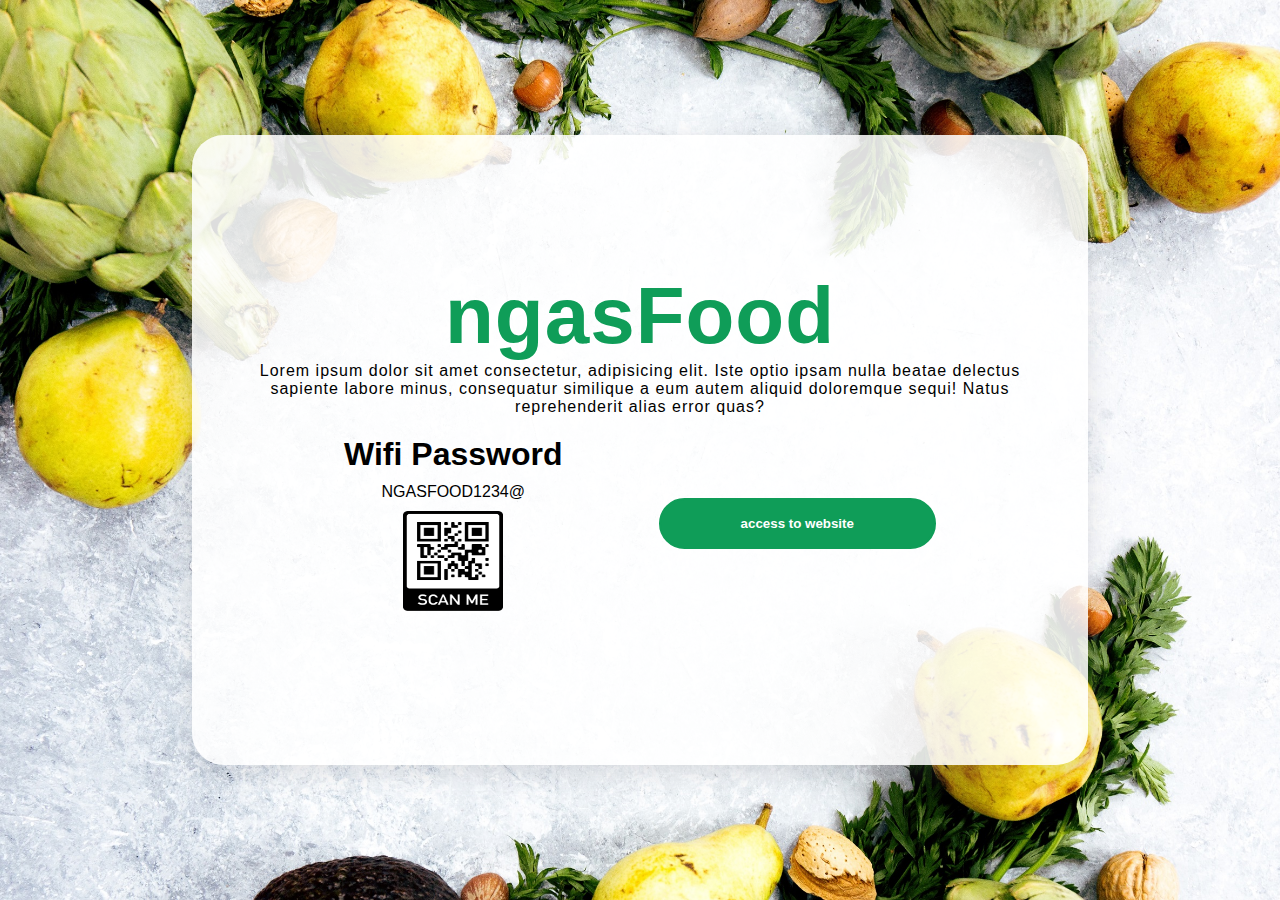
<file: index.html>
<!DOCTYPE html>
<html lang="en">
<head>
    <meta charset="UTF-8">
    <meta http-equiv="X-UA-Compatible" content="IE=edge">
    <meta name="viewport" content="width=device-width, initial-scale=1.0">
    <link rel="stylesheet" href="qrStyle.css">
    <title>ngasFood QR</title>
</head>
<body>
    <section>
        <main>
            <div class="logo">
                <h1>ngasFood</h1>
                <p>Lorem ipsum dolor sit amet consectetur, adipisicing elit. Iste optio ipsam nulla beatae delectus sapiente labore minus, consequatur similique a eum autem aliquid doloremque sequi! Natus reprehenderit alias error quas?</p>
            </div>
            <div class="container">
                <div class="wifi">
                    <h1>Wifi Password</h1>
                        <p>NGASFOOD1234@</p>
                        <div class="img">
                            <img src="pages/assets/frame.png" alt="qr">
                        </div>
                </div>
                <a href="pages/main.html"><button class="website">access to website</button></a>
            </div>
        </main>
    </section>
</body>
</html>
</file>
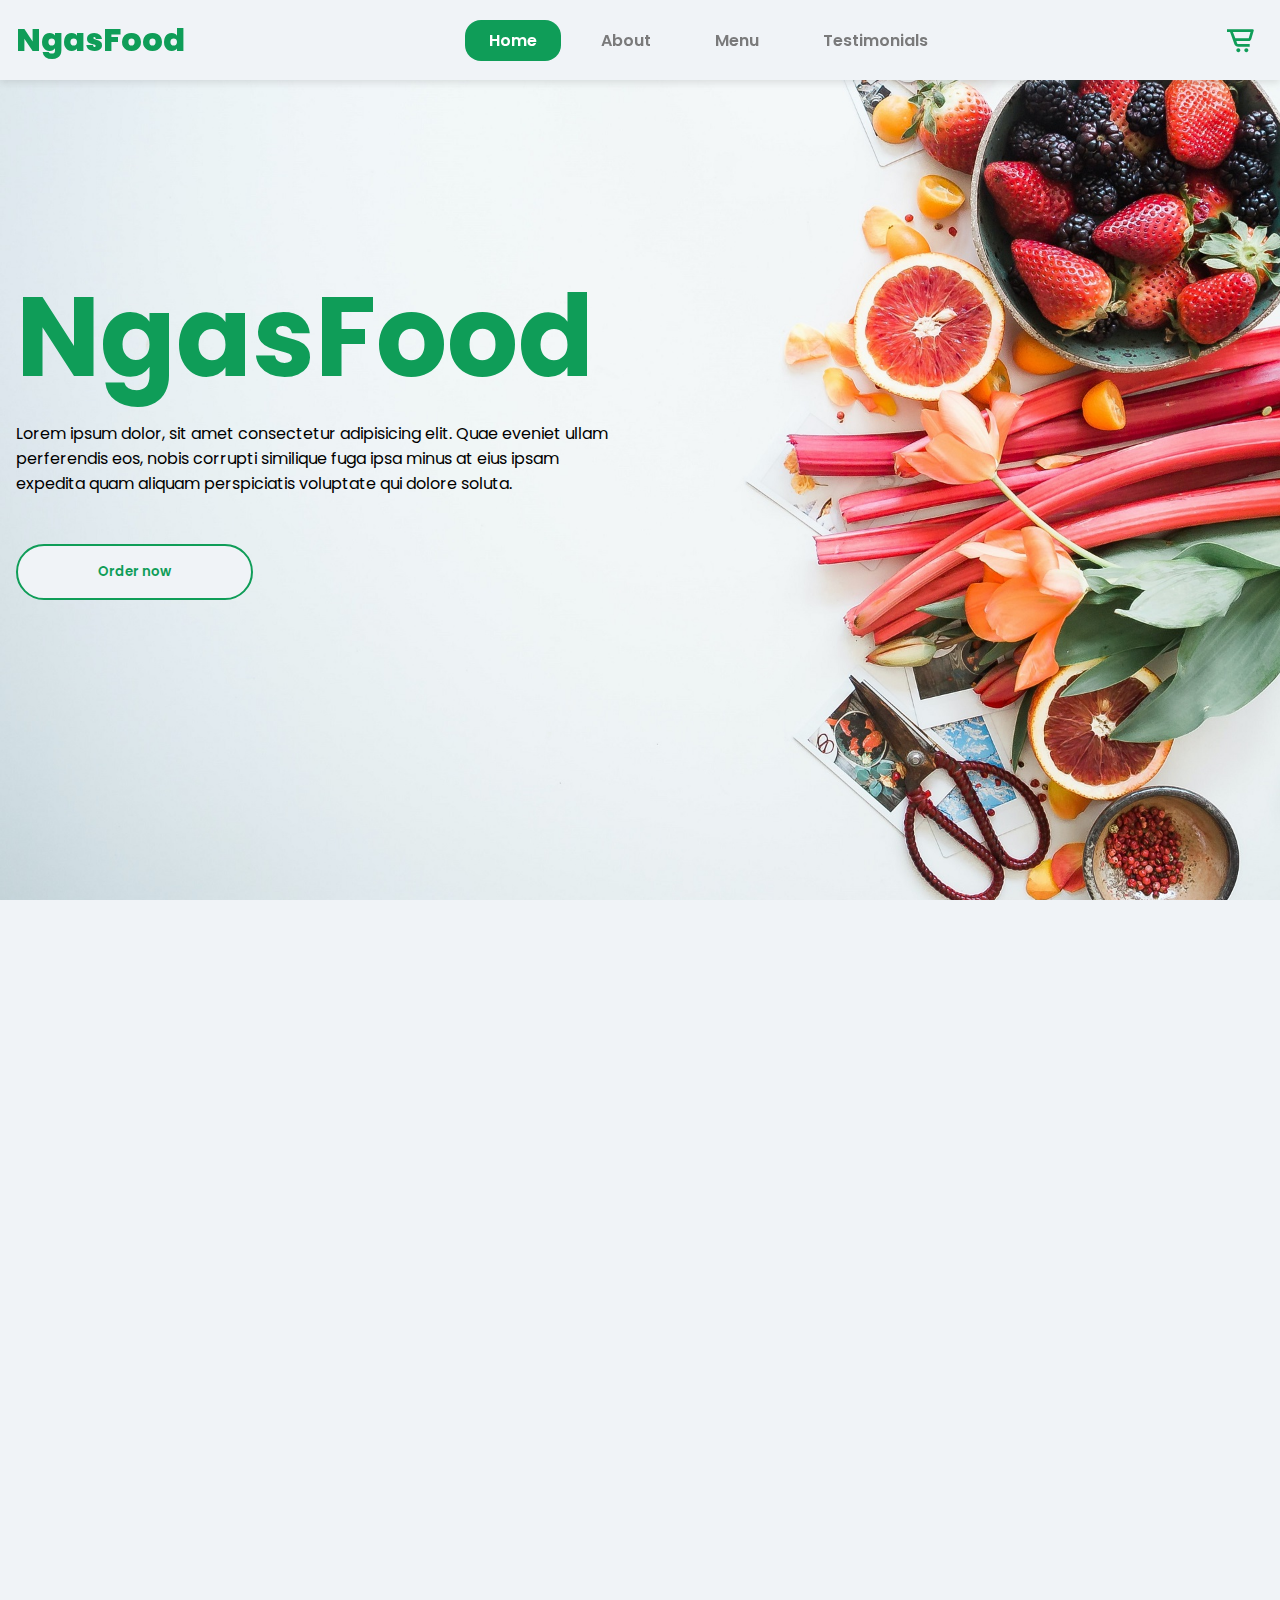
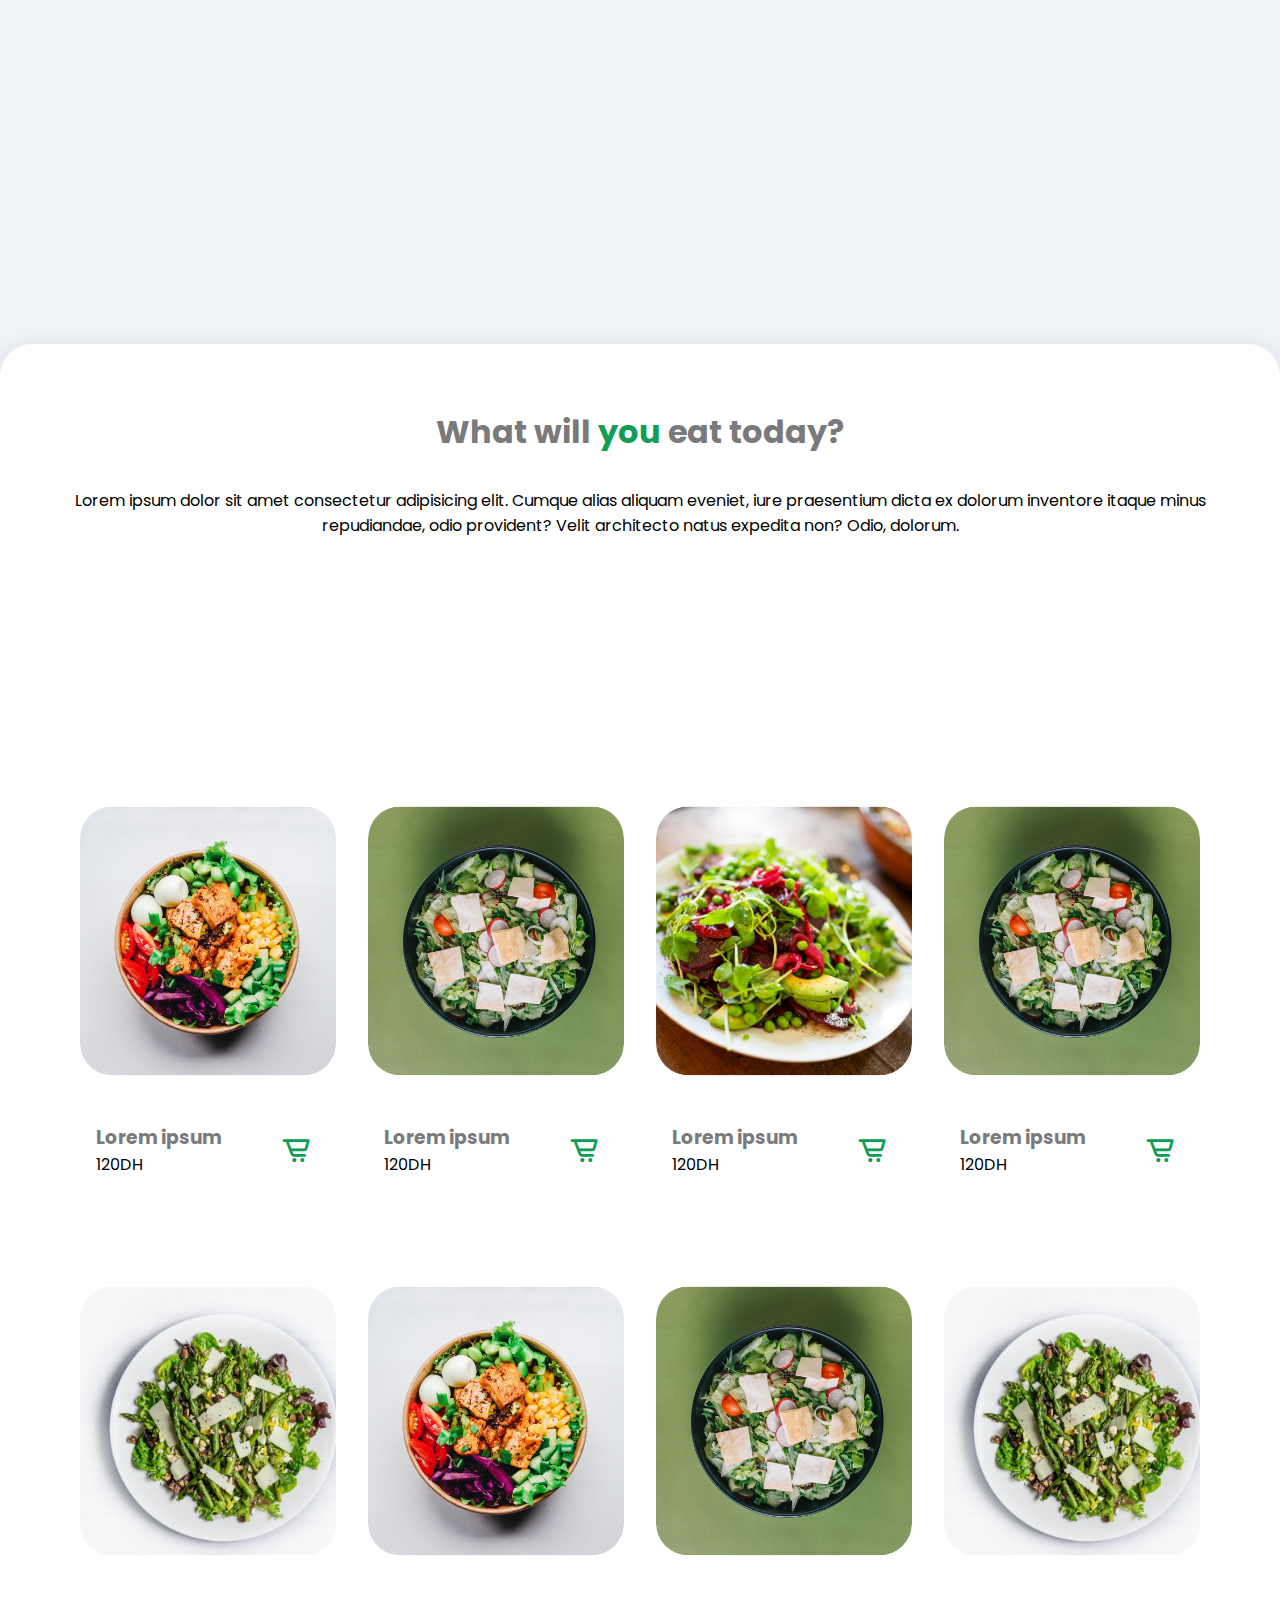
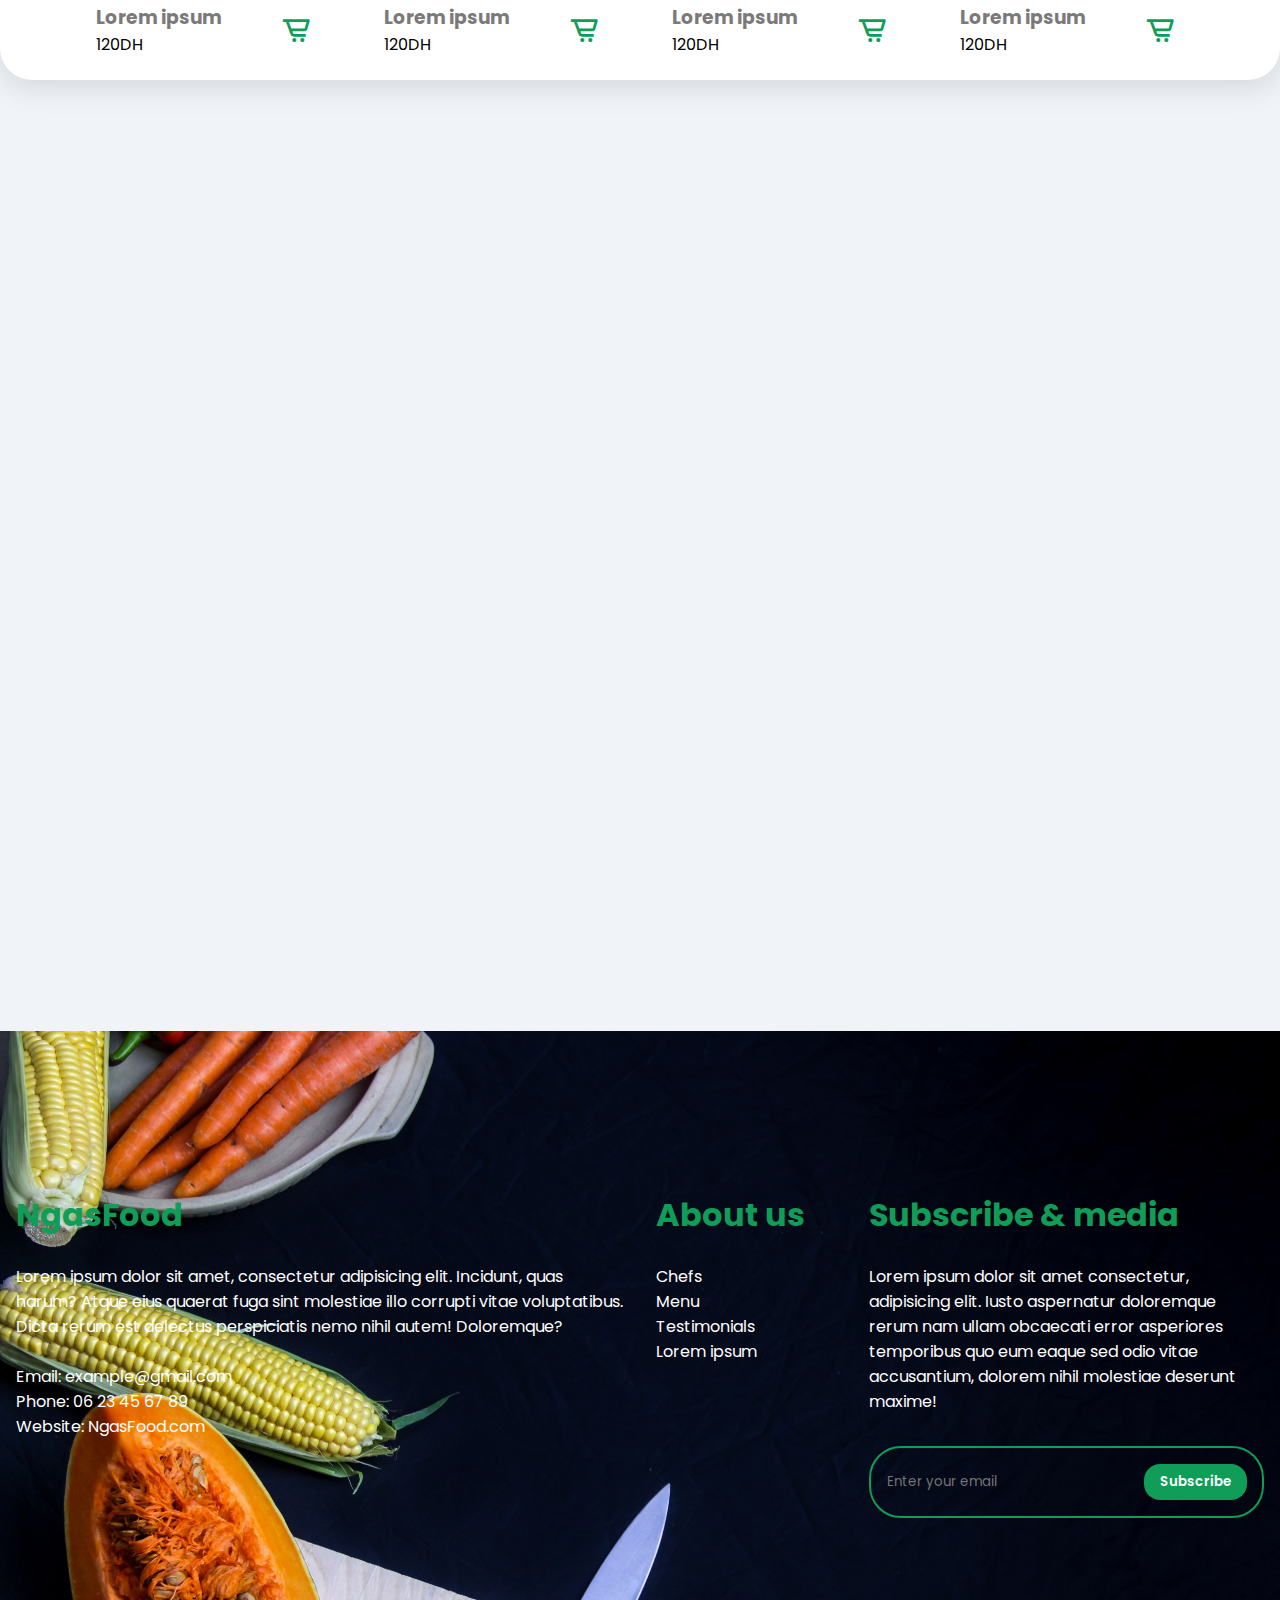
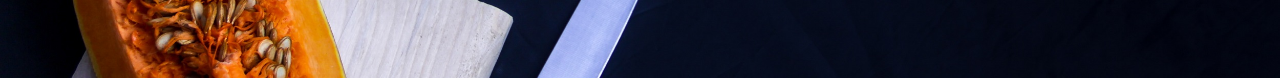
<file: pages/main.html>
<!DOCTYPE html>
<html lang="en">

<head>
    <meta charset="UTF-8">
    <meta name="viewport" content="width=device-width, initial-scale=1.0">
    <title>
        Fresh Food
    </title>
    <link rel="preconnect" href="https://fonts.gstatic.com">
    <link href="https://fonts.googleapis.com/css2?family=Poppins:wght@200;300;400;500;600;700;800;900&display=swap"
        rel="stylesheet">
    <link href='https://unpkg.com/boxicons@2.0.7/css/boxicons.min.css' rel='stylesheet'>
    <link rel="stylesheet" href="style.css">
</head>

<body>
    <!-- MOBILE NAV -->
    <div class="mb-nav">
        <div class="mb-move-item"></div>
        <div class="mb-nav-item active">
            <a href="#home">
                <i class="bx bxs-home"></i>
            </a>
        </div>
        <div class="mb-nav-item">
            <a href="#about">
                <i class='bx bxs-wink-smile'></i>
            </a>
        </div>
        <div class="mb-nav-item">
            <a href="#food-menu-section">
                <i class='bx bxs-food-menu'></i>
            </a>
        </div>
        <div class="mb-nav-item">
            <a href="#testimonial">
                <i class='bx bxs-comment-detail'></i>
            </a>
        </div>
    </div>
    <!-- END MOBILE NAV -->
    <!-- BACK TO TOP BTN -->
    <a href="#home" class="back-to-top">
        <i class="bx bxs-to-top"></i>
    </a>
    <!-- END BACK TO TOP BTN -->
    <!-- TOP NAVIGATION -->
    <div class="nav">
        <div class="menu-wrap">
            <a href="#home">
                <div class="logo">
                    NgasFood
                </div>
            </a>
            <div class="menu h-xs">
                <a href="#home">
                    <div class="menu-item active">
                        Home
                    </div>
                </a>
                <a href="#about">
                    <div class="menu-item">
                        About
                    </div>
                </a>
                <a href="#food-menu-section">
                    <div class="menu-item">
                        Menu
                    </div>
                </a>
                <a href="#testimonial">
                    <div class="menu-item">
                        Testimonials
                    </div>
                </a>
            </div>
            <div class="right-menu">
                <div class="cart-btn">
                    <i class='bx bx-cart-alt'></i>
                </div>
            </div>
        </div>
    </div>
    <!-- END TOP NAVIGATION -->
    <!-- SECTION HOME -->
    <section id="home" class="fullheight align-items-center bg-img bg-img-fixed"
        style="background-image: url(assets/brooke-lark-08bOYnH_r_E-unsplash.jpg);">
        <div class="container">
            <div class="row">
                <div class="col-6 col-xs-12">
                    <div class="slogan">
                        <h1 class="left-to-right play-on-scroll">
                            NgasFood
                        </h1>
                        <p class="left-to-right play-on-scroll delay-2">
                            Lorem ipsum dolor, sit amet consectetur adipisicing elit. Quae eveniet ullam perferendis
                            eos, nobis corrupti similique fuga ipsa minus at eius ipsam expedita quam aliquam
                            perspiciatis voluptate qui dolore soluta.
                        </p>
                        <div class="left-to-right play-on-scroll delay-4">
                            <button>
                                Order now
                            </button>
                        </div>
                    </div>
                </div>
            </div>
        </div>
    </section>
    <!-- END SECTION HOME -->
    <!-- SECION ABOUT -->
    <section class="about fullheight align-items-center" id="about">
        <div class="container">
            <div class="row">
                <div class="col-7 h-xs">
                    <img src="assets/dan-gold-4_jhDO54BYg-unsplash.jpg" alt=""
                        class="fullwidth left-to-right play-on-scroll">
                </div>
                <div class="col-5 col-xs-12 align-items-center">
                    <div class="about-slogan right-to-left play-on-scroll">
                        <h3>
                            <span class="primary-color">We</span> create <span class="primary-color">delicious</span>
                            memories for <span class="primary-color">you</span>
                        </h3>
                        <p>
                            Lorem ipsum dolor sit amet consectetur, adipisicing elit. Optio natus placeat et eos,
                            dignissimos voluptatem tempora necessitatibus doloribus! Eum qui doloribus odio dolor
                            tenetur nihil impedit vero magni, distinctio soluta!
                        </p>
                    </div>
                </div>
            </div>
        </div>
    </section>
    <!-- END SECION ABOUT -->
    <!-- FOOD MENU SECTION -->
    <section class="align-items-center bg-img bg-img-fixed" id="food-menu-section"
        style="background-image: url(assets/katherine-chase-4MMK78S7eyk-unsplash.jpg);">
        <div class="container">
            <div class="food-menu">
                <h1>
                    What will <span class="primary-color">you</span> eat today?
                </h1>
                <p>
                    Lorem ipsum dolor sit amet consectetur adipisicing elit. Cumque alias aliquam eveniet, iure
                    praesentium dicta ex dolorum inventore itaque minus repudiandae, odio provident? Velit architecto
                    natus expedita non? Odio, dolorum.
                </p>
                <div class="food-category">
                    <div class="zoom play-on-scroll">
                        <button class="active" data-food-type="all">
                            All food
                        </button>
                    </div>
                    <div class="zoom play-on-scroll delay-2">
                        <button data-food-type="salad">
                            Salad
                        </button>
                    </div>
                    <div class="zoom play-on-scroll delay-4">
                        <button data-food-type="lorem">
                            Lorem
                        </button>
                    </div>
                    <div class="zoom play-on-scroll delay-6">
                        <button data-food-type="ipsum">
                            Ipsum
                        </button>
                    </div>
                    <div class="zoom play-on-scroll delay-8">
                        <button data-food-type="dolor">
                            Dolor
                        </button>
                    </div>
                </div>

                <div class="food-item-wrap all">
                    <div class="food-item salad-type">
                        <div class="item-wrap bottom-up play-on-scroll">
                            <div class="item-img">
                                <div class="img-holder bg-img"
                                    style="background-image: url(assets/anh-nguyen-kcA-c3f_3FE-unsplash.jpg);"></div>
                            </div>
                            <div class="item-info">
                                <div>
                                    <h3>
                                        Lorem ipsum
                                    </h3>
                                    <span>
                                        120DH
                                    </span>
                                </div>
                                <div class="cart-btn">
                                    <i class="bx bx-cart-alt"></i>
                                </div>
                            </div>
                        </div>
                    </div>

                    <div class="food-item lorem-type">
                        <div class="item-wrap bottom-up play-on-scroll">
                            <div class="item-img">
                                <div class="img-holder bg-img"
                                    style="background-image: url('assets/sina-piryae-bBzjWthTqb8-unsplash.jpg');"></div>
                            </div>
                            <div class="item-info">
                                <div>
                                    <h3>
                                        Lorem ipsum
                                    </h3>
                                    <span>
                                        120DH
                                    </span>
                                </div>
                                <div class="cart-btn">
                                    <i class='bx bx-cart-alt'></i>
                                </div>
                            </div>
                        </div>
                    </div>

                    <div class="food-item ipsum-type">
                        <div class="item-wrap bottom-up play-on-scroll">
                            <div class="item-img">
                                <div class="img-holder bg-img"
                                    style="background-image: url('assets/jonathan-farber-OCNqOLeCwOc-unsplash.jpg');">
                                </div>
                            </div>
                            <div class="item-info">
                                <div>
                                    <h3>
                                        Lorem ipsum
                                    </h3>
                                    <span>
                                        120DH
                                    </span>
                                </div>
                                <div class="cart-btn">
                                    <i class='bx bx-cart-alt'></i>
                                </div>
                            </div>
                        </div>
                    </div>

                    <div class="food-item lorem-type">
                        <div class="item-wrap bottom-up play-on-scroll">
                            <div class="item-img">
                                <div class="img-holder bg-img"
                                    style="background-image: url('assets/sina-piryae-bBzjWthTqb8-unsplash.jpg');"></div>
                            </div>
                            <div class="item-info">
                                <div>
                                    <h3>
                                        Lorem ipsum
                                    </h3>
                                    <span>
                                        120DH
                                    </span>
                                </div>
                                <div class="cart-btn">
                                    <i class='bx bx-cart-alt'></i>
                                </div>
                            </div>
                        </div>
                    </div>

                    <div class="food-item dolor-type">
                        <div class="item-wrap bottom-up play-on-scroll">
                            <div class="item-img">
                                <div class="img-holder bg-img"
                                    style="background-image: url('assets/carly-jayne-Lv174o7fn7Y-unsplash.jpg');"></div>
                            </div>
                            <div class="item-info">
                                <div>
                                    <h3>
                                        Lorem ipsum
                                    </h3>
                                    <span>
                                        120DH
                                    </span>
                                </div>
                                <div class="cart-btn">
                                    <i class='bx bx-cart-alt'></i>
                                </div>
                            </div>
                        </div>
                    </div>

                    <div class="food-item salad-type">
                        <div class="item-wrap bottom-up play-on-scroll">
                            <div class="item-img">
                                <div class="img-holder bg-img"
                                    style="background-image: url('assets/anh-nguyen-kcA-c3f_3FE-unsplash.jpg');"></div>
                            </div>
                            <div class="item-info">
                                <div>
                                    <h3>
                                        Lorem ipsum
                                    </h3>
                                    <span>
                                        120DH
                                    </span>
                                </div>
                                <div class="cart-btn">
                                    <i class='bx bx-cart-alt'></i>
                                </div>
                            </div>
                        </div>
                    </div>

                    <div class="food-item lorem-type">
                        <div class="item-wrap bottom-up play-on-scroll">
                            <div class="item-img">
                                <div class="img-holder bg-img"
                                    style="background-image: url('assets/sina-piryae-bBzjWthTqb8-unsplash.jpg');"></div>
                            </div>
                            <div class="item-info">
                                <div>
                                    <h3>
                                        Lorem ipsum
                                    </h3>
                                    <span>
                                        120DH
                                    </span>
                                </div>
                                <div class="cart-btn">
                                    <i class='bx bx-cart-alt'></i>
                                </div>
                            </div>
                        </div>
                    </div>

                    <div class="food-item dolor-type">
                        <div class="item-wrap bottom-up play-on-scroll">
                            <div class="item-img">
                                <div class="img-holder bg-img"
                                    style="background-image: url('assets/carly-jayne-Lv174o7fn7Y-unsplash.jpg');"></div>
                            </div>
                            <div class="item-info">
                                <div>
                                    <h3>
                                        Lorem ipsum
                                    </h3>
                                    <span>
                                        120DH
                                    </span>
                                </div>
                                <div class="cart-btn">
                                    <i class='bx bx-cart-alt'></i>
                                </div>
                            </div>
                        </div>
                    </div>
                </div>
            </div>
        </div>
    </section>
    <!-- END FOOD MENU SECTION -->
    <!-- TESTIMONIAL SECTION -->
    <section id="testimonial">
        <div class="container">
            <div class="row">
                <div class="col-4 col-xs-12">
                    <div class="review-wrap zoom play-on-scroll delay-2">
                        <div class="review-content">
                            <p>
                                Lorem ipsum dolor sit amet consectetur adipisicing elit. Ullam, labore nisi non
                                molestias, minus laboriosam nostrum impedit iure facilis odio unde quia ad sunt corrupti
                                dolores ratione voluptatibus quidem explicabo.
                            </p>
                            <div class="review-img bg-img"
                                style="background-image: url(assets/close-up-portrait-cute-young-woman-holding-textbook-colored-pencils-posing-studio-isolated-pink_176532-9674.jpg);">
                            </div>
                        </div>
                        <div class="review-info">
                            <h3>
                                Lorem Ipsum Dolor
                            </h3>
                            <div class="rating">
                                <i class="bx bxs-star"></i>
                                <i class="bx bxs-star"></i>
                                <i class="bx bxs-star"></i>
                                <i class="bx bxs-star"></i>
                                <i class="bx bxs-star"></i>
                            </div>
                        </div>
                    </div>
                </div>
                <div class="col-4 col-xs-12">
                    <div class="zoom play-on-scroll">
                        <div class="review-wrap active">
                            <div class="review-content">
                                <p>
                                    Lorem ipsum dolor sit amet consectetur adipisicing elit. Ullam, labore nisi non
                                    molestias, minus laboriosam nostrum impedit iure facilis odio unde quia ad sunt
                                    corrupti
                                    dolores ratione voluptatibus quidem explicabo.
                                </p>
                                <div class="review-img bg-img"
                                    style="background-image: url(assets/michael-dam-mEZ3PoFGs_k-unsplash.jpg);">
                                </div>
                            </div>
                            <div class="review-info">
                                <h3>
                                    Lorem Ipsum Dolor
                                </h3>
                                <div class="rating">
                                    <i class='bx bxs-star'></i>
                                    <i class='bx bxs-star'></i>
                                    <i class='bx bxs-star'></i>
                                    <i class='bx bxs-star'></i>
                                    <i class='bx bxs-star'></i>
                                </div>
                            </div>
                        </div>
                    </div>
                </div>
                <div class="col-4 col-xs-12">
                    <div class="review-wrap zoom play-on-scroll delay-4">
                        <div class="review-content">
                            <p>
                                Lorem ipsum dolor sit amet consectetur adipisicing elit. Ullam, labore nisi non
                                molestias, minus laboriosam nostrum impedit iure facilis odio unde quia ad sunt corrupti
                                dolores ratione voluptatibus quidem explicabo.
                            </p>
                            <div class="review-img bg-img"
                                style="background-image: url(assets/portrait-happy-young-man_171337-21716.jpg);">
                            </div>
                        </div>
                        <div class="review-info">
                            <h3>
                                Lorem Ipsum Dolor
                            </h3>
                            <div class="rating">
                                <i class='bx bxs-star'></i>
                                <i class='bx bxs-star'></i>
                                <i class='bx bxs-star'></i>
                                <i class='bx bxs-star'></i>
                                <i class='bx bxs-star'></i>
                            </div>
                        </div>
                    </div>
                </div>
            </div>
        </div>
    </section>
    <!-- END TESTIMONIAL SECTION -->
    <!-- FOOTER SECTION -->
    <section class="footer bg-img" style="background-image: url(assets/nordwood-themes-pYWrdKO5ksI-unsplash.jpg);">
        <div class="container">
            <div class="row">
                <div class="col-6 col-xs-12">
                    <h1>
                        NgasFood
                    </h1>
                    <br>
                    <p>Lorem ipsum dolor sit amet, consectetur adipisicing elit. Incidunt, quas harum? Atque eius
                        quaerat fuga sint molestiae illo corrupti vitae voluptatibus. Dicta rerum est delectus
                        perspiciatis nemo nihil autem! Doloremque?</p>
                    <br>
                    <p>Email: example@gmail.com</p>
                    <p>Phone: 06 23 45 67 89</p>
                    <p>Website: NgasFood.com</p>
                </div>
                <div class="col-2 col-xs-12">
                    <h1>
                        About us
                    </h1>
                    <br>
                    <p>
                        <a href="#">
                            Chefs
                        </a>
                    </p>
                    <p>
                        <a href="#">
                            Menu
                        </a>
                    </p>
                    <p>
                        <a href="#">
                            Testimonials
                        </a>
                    </p>
                    <p>
                        <a href="#">
                            Lorem ipsum
                        </a>
                    </p>
                </div>
                <div class="col-4 col-xs-12">
                    <h1>
                        Subscribe & media
                    </h1>
                    <br>
                    <p>Lorem ipsum dolor sit amet consectetur, adipisicing elit. Iusto aspernatur doloremque rerum nam
                        ullam obcaecati error asperiores temporibus quo eum eaque sed odio vitae accusantium, dolorem
                        nihil molestiae deserunt maxime!</p>
                    <div class="input-group">
                        <input type="text" placeholder="Enter your email">
                        <button>
                            Subscribe
                        </button>
                    </div>
                </div>
            </div>
        </div>
    </section>
    <!-- END FOOTER SECTION -->

    <script src="index.js"></script>
</body>

</html>
</file>
<file: qrStyle.css>
:root {
    --primary-color: #0F9D58;
    --background-color: #f0f3f7;
    --secon-color: #9da2ad;
    --grey: #7a7a7b;
    --white: #ffffffdd;
}
* {
    font-family: 'Poppins', sans-serif;
    margin: 0;
    padding: 0;
    box-sizing: border-box;
}
a{
    text-decoration: none;
}
body{overflow: hidden;}
section{
    width: 100vw;
    height: 100vh;
    background-size: cover;
    background-position: center;
    background-image: url('pages/assets/katherine-chase-4MMK78S7eyk-unsplash.jpg');
    
}
main {
    width: 70vw;
    height: 70vh;
    padding: 4rem;
    background-color: var(--white);
    border-radius: 2rem;
    box-shadow: rgb(100 100 111 / 20%) 0px 7px 29px 0px;
}
section,main{
    display: grid;
    place-content: center;
}
.logo{
    text-align: center;
    font-weight: 400;
    letter-spacing: 1px;
}
.logo h1{
        font-size: 5rem;
        color: var(--primary-color);
}
.container{
    padding: 20px 40px;
    display: flex;
    flex-wrap: wrap;
    justify-content: space-around;
    align-items: center;
    text-align: center;
}
.website{
    padding: 1rem 5rem;
    background-color: var(--primary-color);
    border: 0.125rem solid var(--primary-color);
    border-radius: 2rem;
    color: white;
    margin: 3rem 0;
    cursor: pointer;
    font-weight: 600;
    transition: .3s ease-in-out all;
    color: white;
}
.website:hover{
    color: var(--primary-color);
    background-color: white;
}
.wifi h1,.wifi p{
    padding-bottom: 10px;
}
.img{
    width: 100px;
    height: 100px;
    overflow: hidden;
    margin: auto;
}
.img img{
    width: 100%;
    height: 100%;
}
@media (max-width:500px){
    .logo h1{
        font-size: 2rem;
    }
    .logo p{
        padding-top: 10px;
        font-size: 12px;
    }
    .website{
        padding: .5rem 4rem;
        font-size: 10px;
    }
}
</file>
<file: pages/style.css>
:root {
    --primary-color: #0F9D58;
    --background-color: #f0f3f7;
    --secon-color: #9da2ad;
    --grey: #7a7a7b;
    --white: #ffffff;
}

* {
    font-family: 'Poppins', sans-serif;
    margin: 0;
    padding: 0;
    box-sizing: border-box;
}

a {
    color: unset;
    text-decoration: none;
}

body,
html {
    background-color: var(--background-color);
    scroll-behavior: smooth;
    position: relative;
    overflow-x: hidden;
}

.nav {
    position: fixed;
    top: 0;
    left: 0;
    width: 100%;
    z-index: 99;
    background-color: var(--background-color);
    box-shadow: rgba(99, 99, 99, 0.2) 0px 2px 8px 0px;
}

.menu-wrap {
    max-width: 1366px;
    margin: auto;
    display: flex;
    align-items: center;
    justify-content: space-between;
    padding: 1rem;
}

.logo {
    font-size: 2rem;
    font-weight: 800;
    color: var(--primary-color);
}

.menu {
    display: flex;
    align-items: center;
    justify-content: center;
}

.menu-item {
    margin-left: 1rem;
    padding: .5rem 1.5rem;
    font-weight: 600;
    color: var(--grey);
    transition: .5s ease-in-out;
    cursor: pointer;
}

.menu-item:hover,
.menu-item.active {
    color: var(--white);
    background-color: var(--primary-color);
    border-radius: 1rem;
}

.cart-btn {
    width: 3rem;
    height: 3rem;
    display: flex;
    align-items: center;
    justify-content: center;
    color: var(--primary-color);
    font-size: 2rem;
    cursor: pointer;
    transition: .5s ease-in-out;
}

.cart-btn:hover {
    background-color: var(--primary-color);
    color: var(--white);
    border-radius: 1rem;
}

.fullheight {
    height: 100vh;
}

.align-items-center {
    display: flex;
    align-items: center;
    justify-content: center;
    text-align: center;
}

.bg-img {
    background-position: center;
    background-size: cover;
    background-repeat: no-repeat;
}

.bg-img-fixed {
    background-attachment: fixed;
}

.container {
    width: 100%;
    max-width: 1366px;
    margin: 0 auto;
}


section {
    padding: 9rem 0;
}

.slogan {
    text-align: left;
}

.slogan h1 {
    font-size: 7rem;
    color: var(--primary-color);
}

.slogan button {
    padding: 1rem 5rem;
    outline: none;
    border: none;
    background-color: var(--background-color);
    border: .125rem solid var(--primary-color);
    border-radius: 2rem;
    color: var(--primary-color);
    margin: 3rem 0;
    cursor: pointer;
    font-weight: 600;
    transition: .5s ease-in-out;
}

.slogan button:hover {
    background-color: var(--primary-color);
    color: var(--white);
}

.fullwidth {
    width: 100%;
}

#about img {
    border-radius: 2rem;
    box-shadow: rgba(17, 17, 26, 0.1) 0px 8px 24px,
        rgba(17, 17, 26, 0.1) 0px 16px 56px,
        rgba(17, 17, 26, 0.1) 0px 24px 80px;
}


.about-slogan {
    padding: 4rem;
    background-color: var(--white);
    border-radius: 2rem;
    box-shadow: rgba(0, 0, 0, 0.15) 0px 2px 8px;
}

.about-slogan.start {
    transform: translateX(-10rem) !important;
}

.about-slogan h3 {
    font-size: 2rem;
    margin-bottom: 3rem;
    color: var(--grey);
}

.primary-color {
    color: var(--primary-color);
}

.food-menu {
    padding: 4rem;
    background-color: var(--white);
    border-radius: 2rem;
    box-shadow: rgba(100, 100, 111, 0.2) 0px 7px 29px 0px;
}

.food-menu h1 {
    color: var(--grey);
}

.food-menu p {
    margin: 2rem 0;
}

.food-category {
    display: flex;
}

.food-category button {
    padding: .5rem 2.5rem;
    margin: 0 1rem;
    outline: none;
    border: 1px solid var(--primary-color);
    background-color: transparent;
    color: var(--primary-color);
    font-weight: 600;
    border-radius: 1rem;
    cursor: pointer;
    transition: .3s ease-in-out;
}

.food-category button:hover,
.food-category button.active {
    background-color: var(--primary-color);
    color: var(--white);
}

.food-item-wrap {
    display: flex;
    flex-wrap: wrap;
    justify-content: flex-start;
    margin-top: 3rem;
}

.food-item {
    width: 25%;
    height: 30rem;
    padding: 1rem;
}

.item-wrap {
    height: 100%;
    transition: .4s ease-in-out;
    cursor: pointer;
    border-radius: 2rem;
}

.item-wrap:hover {
    box-shadow: rgba(14, 30, 37, 0.12) 0px 2px 4px 0px,
        rgba(14, 30, 37, 0.32) 0px 2px 16px 0px;
}

.item-img {
    height: 60%;
    position: relative;
    overflow: hidden;
    border-radius: 2rem;
}

.img-holder {
    position: absolute;
    top: 0;
    left: 0;
    width: 100%;
    height: 100%;
    transition: .5s ease-in-out;
    border-radius: 2rem;
}

.img-holder:hover {
    transform: scale(2) rotate(45deg);
}

.item-info {
    display: flex;
    justify-content: space-between;
    align-items: center;
    margin-top: 3rem;
    padding: 0 1rem;
}

.item-info h3 {
    color: var(--grey);
}

.item-info>div:first-child {
    text-align: left;
}

.review-wrap {
    width: 100%;
    padding: 1rem;
    background-color: var(--white);
    border-radius: 3rem;
    box-shadow: rgba(100, 100, 111, 0.2) 0px 7px 29px 0px;
}

.review-wrap.active {
    transform: scale(1.2) !important;
}

.review-content {
    padding: 3rem;
    border-bottom: .125rem solid var(--grey);
    position: relative;
    text-align: center;
}

.review-img {
    position: absolute;
    left: 50%;
    transform: translateX(-50%);
    bottom: -2.5rem;
    width: 5rem;
    height: 5rem;
    border-radius: 2rem;
    box-shadow: rgba(100, 100, 111, 0.2) 0px 7px 29px 0px;
}

.review-info {
    padding: 3rem;
    text-align: center;
}

.rating {
    margin-top: 2rem;
}

.rating i {
    color: var(--primary-color);
}

.footer {
    color: var(--white);
}

.footer h1 {
    color: var(--primary-color);
}

.input-group {
    padding: 1rem;
    border: .125rem solid var(--primary-color);
    border-radius: 2rem;
    display: flex;
    justify-content: space-between;
    margin-top: 2rem;
}

.input-group input {
    flex: auto;
    outline: none;
    border: none;
    color: var(--primary-color);
    background-color: transparent;
}

.input-group button {
    padding: .5rem 1rem;
    outline: none;
    border: none;
    background-color: var(--primary-color);
    border-radius: 1rem;
    color: var(--white);
    font-weight: 600;
    cursor: pointer;
}

.back-to-top {
    position: fixed;
    bottom: 70px;
    right: 70px;
    border-radius: 10px;
    background-color: var(--primary-color);
    color: var(--white);
    display: flex;
    align-items: center;
    justify-content: center;
    font-size: 2rem;
    padding: .5rem;
    z-index: 99;
    display: none;
}

.food-item-wrap>div {
    display: none;
}

.food-item-wrap.all>div {
    display: block;
}

.food-item-wrap.salad>div.salad-type {
    display: block;
}

.food-item-wrap.lorem>div.lorem-type {
    display: block;
}

.food-item-wrap.ipsum>div.ipsum-type {
    display: block;
}

.food-item-wrap.dolor>div.dolor-type {
    display: block;
}

/* ANIMATION */

.left-to-right {
    transform: translateX(-150%);
    transition: 1s ease-in-out;
}

.left-to-right.start {
    transform: translateX(0);
}

.right-to-left {
    transform: translateX(150%);
    transition: 1s ease-in-out;
}

.right-to-left.start {
    transform: translateX(0);
}

.zoom {
    transform: scale(0);
    transition: .6s ease-in-out;
}

.zoom.start {
    transform: unset;
}

.bottom-up {
    transform: translateY(30%);
    transition: .8s ease-in-out;
}

.bottom-up.start {
    transform: translateY(0);
}

.delay-2 {
    transition-delay: .2s;
}

.delay-4 {
    transition-delay: .4s;
}

.delay-6 {
    transition-delay: .6s;
}

.delay-8 {
    transition-delay: .8s;
}

.delay-10 {
    transition-delay: .10s;
}

.delay-12 {
    transition-delay: .12s;
}






/* GRID SYSTEM */

.row {
    display: flex;
    flex-wrap: wrap;
}

[class*="col-"] {
    padding: 1rem;
}

.col-1 {
    width: 8.33%;
}

.col-2 {
    width: 16.66%;
}

.col-3 {
    width: 25%;
}

.col-4 {
    width: 33.33%;
}

.col-5 {
    width: 41.66%;
}

.col-6 {
    width: 50%;
}

.col-7 {
    width: 58.33%;
}

.col-8 {
    width: 66.66%;
}

.col-9 {
    width: 75%;
}

.col-10 {
    width: 83.33%;
}

.col-11 {
    width: 91.66%;
}

.col-12 {
    width: 100%;
}

.mb-nav {
    display: none;
}

/* Extra small devices (phones, 600px and down) */
@media only screen and (max-width: 600px) {

    * {
        font-size: 13px;
    }

    h1 {
        font-size: 3rem !important;
    }

    span {
        font-size: inherit;
    }

    .cart-btn i {
        font-size: 2rem;
    }

    .about {
        background-image: url(assets/dan-gold-4_jhDO54BYg-unsplash.jpg);
        background-attachment: fixed;
    }

    .about-slogan.start {
        transform: translateX(0) !important;
    }

    .food-menu {
        padding: 4rem 0;
    }

    .food-item {
        width: 50%;
        height: 25rem;
    }

    .food-category {
        overflow-y: scroll;
    }

    .food-category button {
        width: max-content;
    }

    .back-to-top {
        bottom: 6rem;
        right: 1rem;
    }

    .review-wrap.active {
        transform: unset !important;
    }

    /* MOBILE NAV */

    .mb-nav {
        position: fixed;
        bottom: 0;
        display: flex;
        width: 100%;
        justify-content: space-between;
        align-items: center;
        background-color: var(--white);
        z-index: 99;
        overflow: hidden;
        border-top-left-radius: 2rem;
        border-top-right-radius: 2rem;
        box-shadow: rgba(100, 100, 111, 0.2) 0px 7px 29px 0px;
    }

    .mb-nav-item {
        display: flex;
        align-items: center;
        justify-content: center;
        flex: 25%;
        padding: 1rem 0;
    }

    .mb-nav-item i,
    .mb-nav-item a {
        font-size: 2rem;
        color: var(--secon-color);
        z-index: 2;
        transition: .5s ease-in-out;
    }

    .mb-nav-item.active i {
        color: var(--white);
    }

    .mb-move-item {
        position: absolute;
        left: 0;
        width: 25%;
        height: 100%;
        background-color: var(--primary-color);
        transition: .5s ease-in-out;
    }

    /* END MOBILE NAV */

    .col-xs-1 {
        width: 8.33%;
    }

    .col-xs-2 {
        width: 16.66%;
    }

    .col-xs-3 {
        width: 25%;
    }

    .col-xs-4 {
        width: 33.33%;
    }

    .col-xs-5 {
        width: 41.66%;
    }

    .col-xs-6 {
        width: 50%;
    }

    .col-xs-7 {
        width: 58.33%;
    }

    .col-xs-8 {
        width: 66.66%;
    }

    .col-xs-9 {
        width: 75%;
    }

    .col-xs-10 {
        width: 83.33%;
    }

    .col-xs-11 {
        width: 91.66%;
    }

    .col-xs-12 {
        width: 100%;
    }

    .h-xs {
        display: none;
    }
}
</file>
